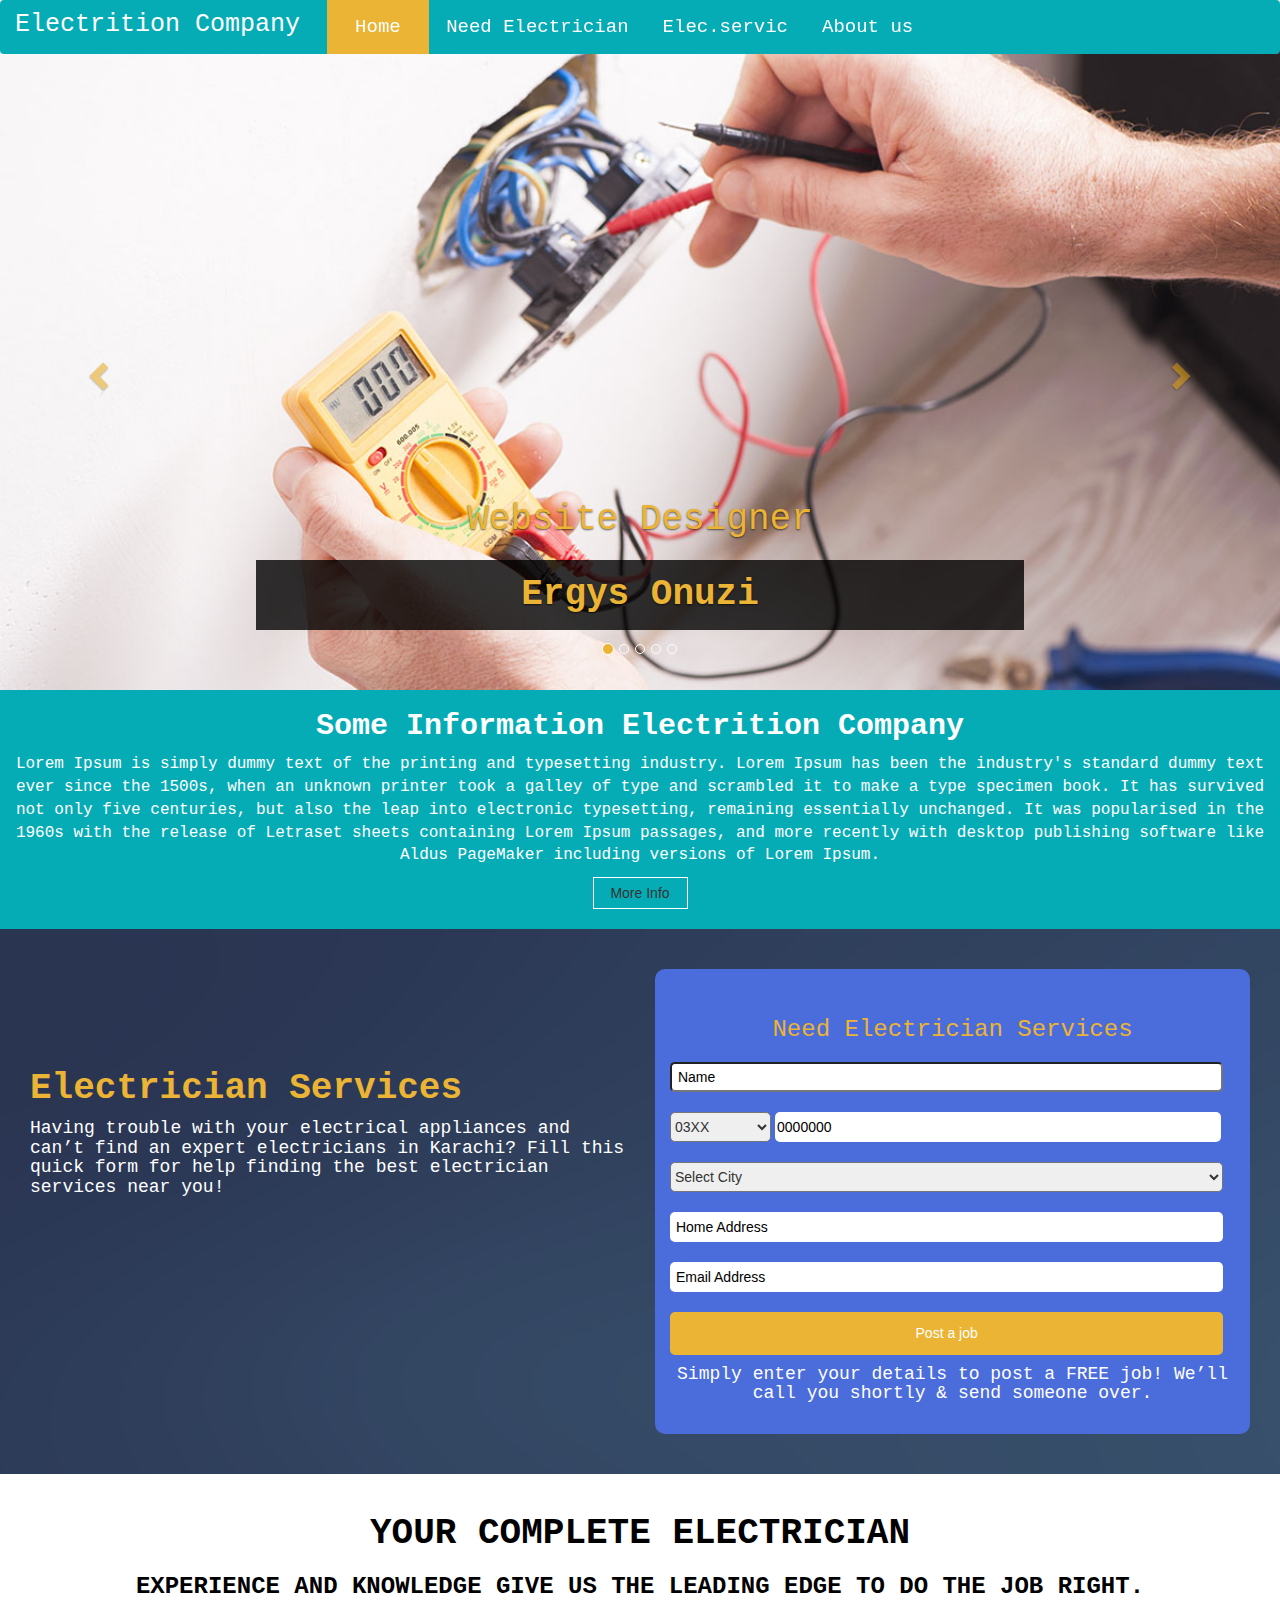
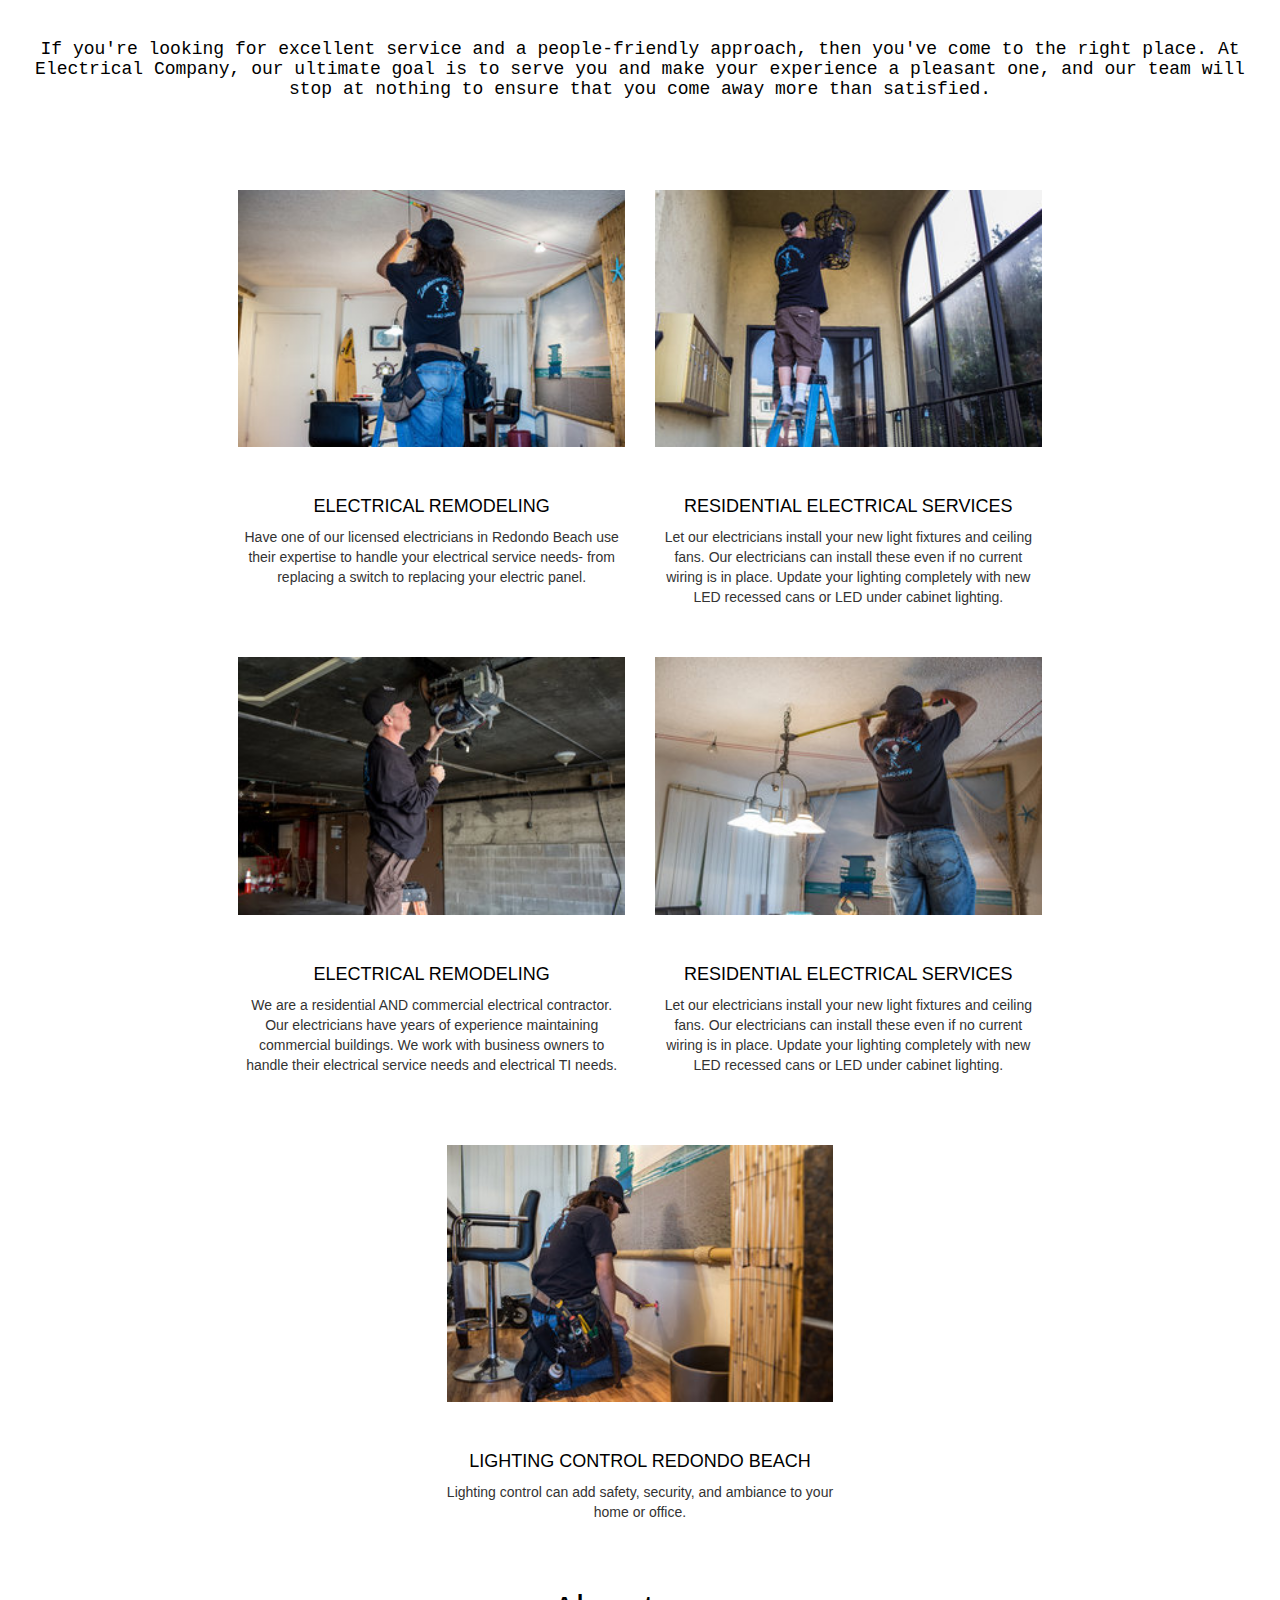
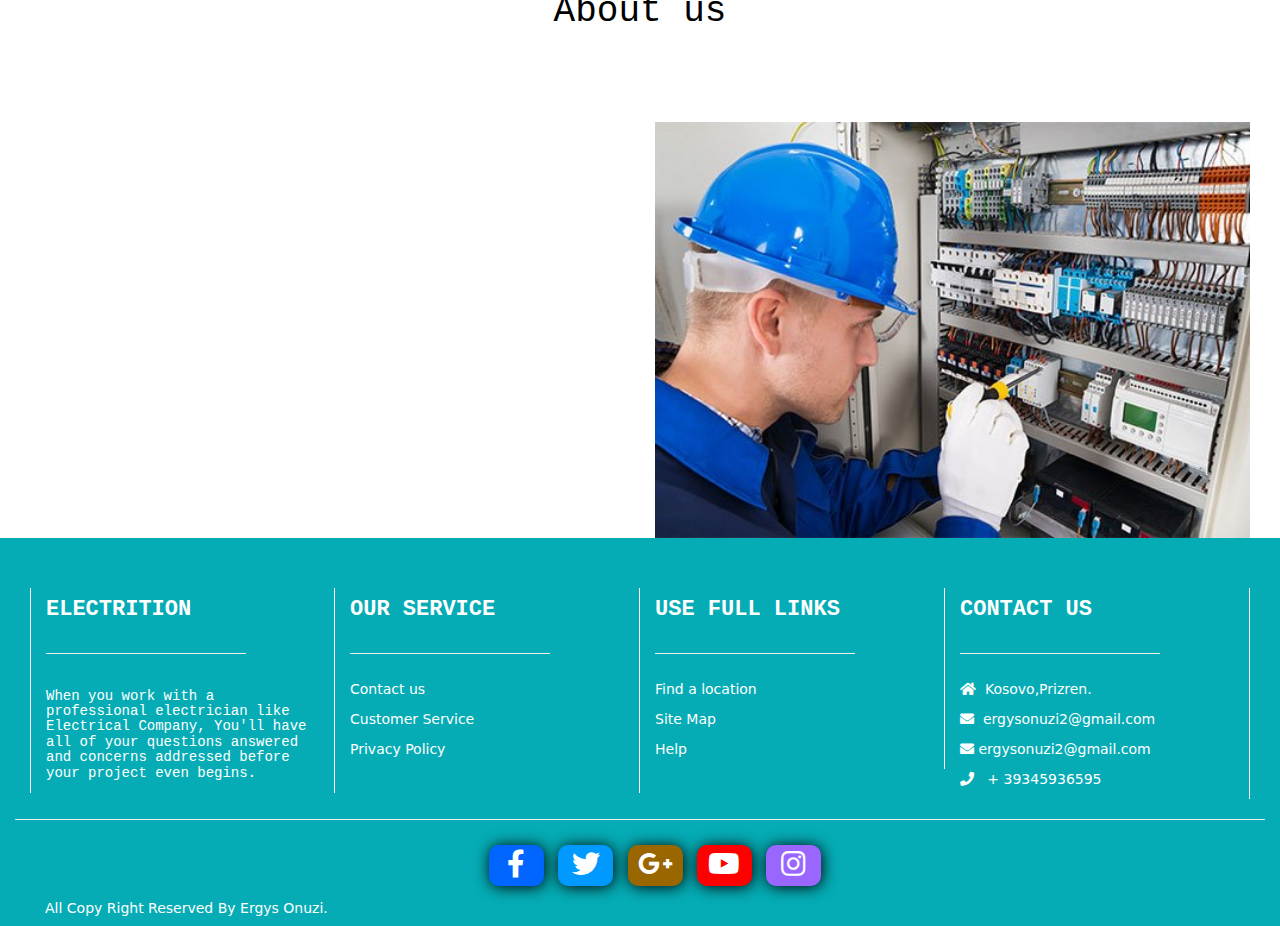
<file: index.html>
<!DOCTYPE html>
<html>
<head>
	<title>Electrition company</title>
  <meta charset="utf-8">
  <meta name="viewport" content="width=device-width, initial-scale=1">
  <link rel="stylesheet" type="text/css" href="index.css">
  <link rel="stylesheet" href="https://maxcdn.bootstrapcdn.com/bootstrap/3.4.0/css/bootstrap.min.css">
  <script src="https://ajax.googleapis.com/ajax/libs/jquery/3.4.1/jquery.min.js"></script>
  <script src="https://maxcdn.bootstrapcdn.com/bootstrap/3.4.0/js/bootstrap.min.js"></script>
  <link rel="stylesheet" href="https://use.fontawesome.com/releases/v5.8.1/css/all.css">
</head>
<script>

$(document).ready(function(){ 
    $(window).scroll(function(){ 
        if ($(this).scrollTop() > 200) { 
            $('#scroll').fadeIn(); 
        } else { 
            $('#scroll').fadeOut(); 
        } 
    }); 
    $('#scroll').click(function(){ 
        $("html, body").animate({ scrollTop: 0 }, 800); 
        return false; 
    }); 
});
</script>
<script>
  $(window).scroll(function(){
  $('nav').toggleClass('scrolled', $(this).scrollTop() > 400);
});
</script>
<script>
$(document).ready(function(){
  $("#contbtn").click(function(){
    $("#cntp").fadeToggle(800);

  });
});
</script>
<style>

</style>

<body>

<header class="navbar-fixed-top">  
<nav class="navbar navbar-inverse">
  <div class="container-fluid">
    <div class="navbar-header">
      <button type="button" class="navbar-toggle" data-toggle="collapse" data-target="#myNavbar">
        <span class="icon-bar"></span>
        <span class="icon-bar"></span>
        <span class="icon-bar"></span> 
      </button>
      <a class="navbar-brand">Electrition Company </a>&nbsp;&nbsp;&nbsp;
    </div>
    <div class="collapse navbar-collapse" id="myNavbar">
    <ul class="nav navbar-nav" >
      <li class="active"><a href="#">&nbsp;Home&nbsp;</a></li>
       <li><a href="#content2">Need Electrician</a></li>
      <li><a href="#serv">Elec.servic</a></li>
       <li><a href="#abtn">About us</a></li>
    </ul>

  </div></div>
</nav>
</header>
<a href="#" id="scroll" style="display: none;"><span></span></a>



<div id="myCarousel" class="carousel slide" data-ride="carousel">
    <!-- Indicators -->
    <ol class="carousel-indicators">
      <li data-target="#myCarousel" data-slide-to="0" class="active"></li>
      <li data-target="#myCarousel" data-slide-to="1"></li>
      <li data-target="#myCarousel" data-slide-to="2"></li>
<li data-target="#myCarousel" data-slide-to="3"></li>
<li data-target="#myCarousel" data-slide-to="4"></li>
    </ol>
    <div class="carousel-inner">
      <div class="item active">
        <img src="pic1.jpg" alt="Los Angeles" >
        <div class="carousel-caption" >
        	<h1 style="padding-top: -30px;color:#ebb434;font-family: monospace;">Website Designer
        	 </h1> <h1 style="background:rgba(0,0,0,0.8);height:70px;line-height: 70px;padding-top: -30px;color:#ebb434;font-family: monospace;font-weight: 900;">Ergys Onuzi</h1>        	
        </div>
      </div>

      <div class="item">
        <img src="pic4.jpg" alt="Chicago">
      </div>
    
      <div class="item">
        <img src="pic3.jpg" alt="New york" >
      </div>
        <div class="item">
        <img src="pic2.jpg" alt="New york" >
      </div>
        <div class="item">
        <img src="pic5.jpg" alt="New york" >
      </div>
    </div>

    <a class="left carousel-control" href="#myCarousel" data-slide="prev" style="background-image: none;color:#e39f00;">
      <span class="glyphicon glyphicon-chevron-left"></span>
      <span class="sr-only">Previous</span>
    </a>
    <a class="right carousel-control" href="#myCarousel" data-slide="next" style="background-image: none;color:#e39f00;">
      <span class="glyphicon glyphicon-chevron-right"></span>
      <span class="sr-only">Next</span>
    </a>
  </div>
</div>


<div class="container-fluid" id="content1">
	<h2 style="text-align: center;font-family: monospace;font-weight: bold;color: white;">Some Information Electrition Company</h2>
	<p>Lorem Ipsum is simply dummy text of the printing and typesetting industry. Lorem Ipsum has been the industry's standard dummy text ever since the 1500s, when an unknown printer took a galley of type and scrambled it to make a type specimen book. It has survived not only five centuries, but also the leap into electronic typesetting, remaining essentially unchanged. It was popularised in the 1960s with the release of Letraset sheets containing Lorem Ipsum passages, and more recently with desktop publishing software like Aldus PageMaker including versions of Lorem Ipsum.</p>
	<div id="content1bn">
	<button id="contbtn">More Info</button><br><br>
</div>
	<p style="display: none;" id="cntp">Lorem Ipsum is simply dummy text of the printing and typesetting industry. Lorem Ipsum has been the industry's standard dummy text ever since the 1500s, when an unknown printer took a galley of type and scrambled it to make a type specimen book. It has survived not only five centuries, but also the leap into electronic typesetting, remaining essentially unchanged.Lorem Ipsum is simply dummy text of the printing and typesetting industry. Lorem Ipsum has been the industry's standard dummy text ever since the 1500s, when an unknown printer took a galley of type and scrambled it to make a type specimen book. It has survived not only five centuries, but also the leap into electronic typesetting, remaining essentially unchanged.	

	</p>
</div>


<div class="container" id="content2">

	<div class="col-md-6"><br><br><br><br><br><br>
		<h1 style="color:#ebb434;font-weight: bold;font-family: monospace;">Electrician Services</h1>
		<h4 style="color: #FFF;;font-family: monospace;">Having trouble with your electrical appliances and can’t find an expert electricians in Karachi? Fill this quick form for help finding the best electrician services near you!</h4>  
	</div>



	<div class="col-md-6">
  		<br><br>
    <div id="needes" >
    	<form>
        <br>
    <h3 style="color: #ebb434;padding:8px;text-align: center;font-family: monospace;">Need Electrician Services</h3>
  <input type="text" placeholder=" Name" required="" ><br><br>
  <select  title="Click" style="height:30px;margin-left: 15px;width:17%;border-radius: 5px;cursor: pointer;"> 	
<option selected disabled>03XX</option>
<option>0300</option> 
<option>0301</option>
<option>0302</option>
<option>0303</option>
<option>0304</option>
<option>0305</option>
<option>0306</option>
<option>0307</option>
<option>0308</option>
<option>0309</option>
<option>0310</option>
<option>0311</option>
<option>0312</option>
<option>0313</option>
<option>0314</option>
<option>0315</option>
<option>0316</option>
<option>0317</option>
<option>0320</option>
<option>0321</option>
<option>0322</option>
<option>0323</option>
<option>0324</option>
<option>0300</option>
<option>0331</option>
<option>0332</option>
<option>0333</option>
<option>0334</option>
<option>0335</option>
<option>0336</option>
<option>0337</option>
<option>0338</option>
<option>0339</option>
<option>0340</option>
<option>0341</option>
<option>0342</option>
<option>0343</option>
<option>0344</option>
<option>0345</option>
<option>0346</option>
<option>0347</option>
<option>0348</option>
<option>0349</option>
<option>0364</option>
</select>	
<input type="text1" placeholder="0000000" required=""><br><br>
  <select  title="Click" style="height:30px;margin-left: 15px;width:93%;border-radius: 5px;cursor: pointer;"> 	
<option selected disabled>Select City</option>
<option>Karachi</option> 
<option>Islamabad</option>
<option>Lahore</option>
<option>Quetta</option>
<option>Larkana</option>
<option>Peshawar</option>
<option>Hyderabad</option>
<option>Rawalpindi</option>
<option>Pakpatan</option>
<option>Multan</option>
<option>Nawab Shah</option>
<option>Other City</option>
</select>
<br><br>
<input type="text2" placeholder=" Home Address"  required=""><br><br>
<input type="text2" placeholder=" Email Address"  required=""><br><br>
<button id="frmbtn">Post a job</button>
<br>
</form>
<h4 style="color: white;text-align: center;font-family: monospace;">Simply enter your details to post a FREE job! We’ll call you shortly & send someone over.</h4>
<br>

    </div>
    <br><br>
	</div>
</div>

<div class="container-fluid" id="serv">
<br>




 <h1 style="text-align: center;color: #000;font-family: monospace;font-weight: bold;">YOUR COMPLETE ELECTRICIAN</h1>
 <h3 style="text-align: center;color: #000;font-family: monospace;font-weight: bold;">EXPERIENCE AND KNOWLEDGE GIVE US THE LEADING EDGE TO DO THE JOB RIGHT.</h3><br>
<h4 style="text-align: center;color: #000;font-family: monospace;">If you're looking for excellent service and a people-friendly approach, then you've come to the right place. At Electrical Company, our ultimate goal is to serve you and make your experience a pleasant one, and our team will stop at nothing to ensure that you come away more than satisfied.</h4>
<br><br><br><br>
<div class="col-md-2"></div>

<div class="col-md-4" style="text-align: center;">
 <div class="box" >
<img src="pic7.jpg" alt="" >
 <div class="content">
  <h3>He's Electrition</h3>
  <p>Let our electricians install your new light fixtures and ceiling fans.</p>
 </div>
</div><br><br>
 <h4 style="text-align: center;color: #000;">ELECTRICAL REMODELING</h4>
<p>Have one of our licensed electricians in Redondo Beach use their expertise to handle your electrical service needs- from replacing a switch to replacing your electric panel.</p>
</div>

<div class="col-md-4" style="text-align: center;">
  <div class="box" >
<img src="pic8.jpg" alt="" >
 <div class="content">
  <h3>He's Electrition</h3>
  <p>Let our electricians install your new light fixtures and ceiling fans.</p>
 </div>
</div><br><br>
 <h4 style="text-align: center;color: #000;">RESIDENTIAL ELECTRICAL SERVICES</h4>
<p>Let our electricians install your new light fixtures and ceiling fans. Our electricians can install these even if no current wiring is in place. Update your lighting completely with new LED recessed cans or LED under cabinet lighting.</p>
</div>
<div class="col-md-2"></div>
</div>
<br><br>
<div class="container-fluid">
  <div class="col-md-2"></div>

<div class="col-md-4" style="text-align: center;">
 <div class="box" >
<img src="pic9.jpg" alt="" >
 <div class="content">
  <h3>He's Electrition</h3>
  <p>Let our electricians install your new light fixtures and ceiling fans.</p>
 </div>
</div><br><br>
 <h4 style="text-align: center;color: #000;">ELECTRICAL REMODELING</h4>
<p>We are a residential AND commercial electrical contractor. Our electricians have years of experience maintaining commercial buildings. We work with business owners to handle their electrical service needs and electrical TI needs.</p>
</div>

<div class="col-md-4" style="text-align: center;">
  <div class="box" >
<img src="pic10.jpg" alt="" >
 <div class="content">
  <h3>He's Electrition</h3>
  <p>Let our electricians install your new light fixtures and ceiling fans.</p>
 </div>
</div><br><br>
 <h4 style="text-align: center;color: #000;">RESIDENTIAL ELECTRICAL SERVICES</h4>
<p>Let our electricians install your new light fixtures and ceiling fans. Our electricians can install these even if no current wiring is in place. Update your lighting completely with new LED recessed cans or LED under cabinet lighting.</p>
</div>
<div class="col-md-2"></div>
</div>
<br><br><br>

<div class="container-fluid">
  <div class="col-md-4"></div>

  <div class="col-md-4" style="text-align: center;">
  <div class="box" >
<img src="pic11.jpg" alt="" >
 <div class="content">
  <h3>He's Electrition</h3>
  <p>Let our electricians install your new light fixtures and ceiling fans.</p>
 </div>
</div><br><br>
 <h4 style="text-align: center;color: #000;">LIGHTING CONTROL REDONDO BEACH</h4>
<p>Lighting control can add safety, security, and ambiance to your home or office.</p>
</div>

    <div class="col-md-4"></div>
</div>
<br>


<div class="container-fluid" id="abtn">
<br>
<h1 style="font-family: monospace;color: black;text-align: center;">About us</h1>
<br><br>
<div class="col-md-6">
<p style="color: #FFF;font-family:monospace;font-size:16px;">As a seasoned Redondo Beach, CA electrician, Electrical Company is licensed, insured, and up-to-date on all of the latest safety codes and requirements. And when you hire Electrical Company, you can feel confident that your project will be addressed in a methodical, thorough fashion. As a customer, you can expect:</p><br>
<li style="color: #fff;font-family: monospace;font-size: 16px;">Reasonable rates</li>
<li style="color: #fff;font-family: monospace;font-size: 16px;">Prompt, reliable service</li>

<li style="color: #fff;font-family: monospace;font-size: 16px;">Flexible appointment scheduling</li>
<br>
<p style="color: #FFF;font-family:monospace;font-size:16px;">When you work with a professional electrician like Electrical Company, you can rest assured that you'll have all of your questions answered and concerns addressed before your project even begins. For more information or to request a quote, call Electrical Company today.</p>

</div>

<div class="col-md-6">
  <br><br>
<img src="pic6.jpg" width="100%" style="cursor: pointer;">
</div>
<br><br>
</div>


<div class="container" id="footer">
<div class="col-md-12" style="padding-top:50px;">
<div class="col-md-3" style="border-right:1px solid #FFF; border-left:1px solid #FFF; height:205px">
<h4>Electrition </h4>
<hr><h5 style="font-family: monospace;">When you work with a professional electrician like Electrical Company, You'll have all of your questions answered and concerns addressed before your project even begins. </h5>
</div>


<div class="col-md-3" style="border-right:1px solid #FFF;  height:205px">
<h4>Our Service</h4>
<hr>
<p><a class="dark-grey-text"href="#content2">Contact us</a></p>
<p><a class="dark-grey-text" href="#!">Customer Service </a></p>
<p><a class="dark-grey-text" href="#!">Privacy Policy</a></p>
</div>



<div class="col-md-3" style="border-right:1px solid #FFF; ">
<h4>Use full links</h4>
<hr>

<p><a class="dark-grey-text" href="https://www.google.com/maps/">Find a location</a></p>
<p><a class="dark-grey-text" href="https://www.google.com/maps/place/Auto+Pjese+Mercedes-benz/@42.2196741,20.7266951,18z/data=!4m12!1m6!3m5!1s0x135395763e0aecdf:0x9f760dbf39655fa0!2sAbdyl+Frash%C3%ABri!8m2!3d42.22028!4d20.7283795!3m4!1s0x1353956dac8f9895:0x86f94b271f6db8c6!8m2!3d42.2191463!4d20.7272127?hl=en">Site Map</a></p>
<p><a class="dark-grey-text" href="#!">Help</a></p>
</div>



<div class="col-md-3" style="border-right:1px solid #FFF;">
<h4>contact us</h4>
<hr>
<p><i class="fas fa-home mr-3"></i>&nbsp;&nbsp;Kosovo,Prizren.</p>
<p><i class="fas fa-envelope mr-3"></i>&nbsp;&nbsp;ergysonuzi2@gmail.com</p>
<p><i class="fas fa-envelope mr-3"></i> ergysonuzi2@gmail.com</p>
<p><i class="fas fa-phone mr-3"></i>&nbsp;&nbsp; + 39345936595</p>
</div>
</div>

<hr style="width:100%">
<div class="col-md-12">
<div class="col-md-12" id="icon">
<ul>
<li style="background-color:#06F;text-align: center;"><a href="https://www.facebook.com/profile.php?id=100009947522355" target="_blank"><i class="fab fa-facebook-f"></i></a></li>
<li style="background-color:#09F;text-align: center;"><a href="https://twitter.com/ErgysOnuzi" target="_blank"><i class="fab fa-twitter"></i></a></li>
<li style="background-color:#960;text-align: center;"><a href="https://accounts.google.com/ServiceLogin/signinchooser?elo=1&flowName=GlifWebSignIn&flowEntry=AddSession" target="_blank"><i class="fab fa-google-plus-g"></i></a></li>
<li style="background-color:#F00;text-align:center;"><a href="https://www.youtube.com/channel/UCgUnHIwLQhY551vV5SKVvrA?view_as=subscriber" target="_blank"><i class="fab fa-youtube"></i></a></li>
<li style="background-color:#96F;text-align: center;"><a href="https://www.instagram.com/ergys_onuzi7/?hl=fi" target="_blank"><i class="fab fa-instagram"></i></a></li>
</ul>
<h5 style="color:#FFF;">All Copy Right Reserved By Ergys Onuzi.</h5>
</div>
</div>
</div></div>

       
</body>
</html>
</file>
<file: index.css>
html{
  scroll-behavior: smooth;
}
/*Navbar start*/
.navbar-fixed-top .navbar-inverse{	
	background-color:#05acb5;
	border: none;
}
.navbar-fixed-top .navbar-inverse .navbar-nav {
	font-size:19px;
	font-family: monospace;
}
.navbar-fixed-top .navbar-inverse .navbar-nav li a{
	text-decoration: none;
	color: #fff;
	padding:17px;
	transition: all 0.5s
}
.navbar-fixed-top .navbar-inverse .navbar-nav li ul a{
	text-decoration: none;
	color: #fff;
	background-color: #05acb5;
}
.navbar-fixed-top .navbar-inverse .navbar-brand{
	color: white;
	text-decoration: none;
	font-size:25px;
	font-family: monospace;
	font-weight:500; 
}
.navbar-fixed-top .navbar-inverse .navbar-nav .active a{
	background-color:#ebb434;
}

.navbar-fixed-top .navbar-inverse .navbar-nav li a:hover{	
	background-color: #02575c;
	color: white;
	border-right:3px solid white; 

}

/*navbar color change  start*/

body{min-height:300vh;}
.navbar-inverse{
  transition:500ms ease;
}
.navbar-inverse.scrolled{
  background:rgba(0,0,0,0.8);
}

/*navbar color change  end*/

/*Navbar end*/

/*Carousel slider start*/
#myCarousel .active{
  background-color:#ebb434;
}
 .carousel-inner img {
    width: 100%;
   height: 100%;
}
#myCarousel{
	 margin-top:50px;
}


/*Carousel slider end*/


/*After slider content start*/
#content1{
	background-color: #05acb5;
}
#content1 p{
	font-size: 16px;
	font-family: monospace;
	text-align: center;
	font-weight:450;
	color: white;
}
#content1bn{
	text-align: center;
}
#content1 button{
		border:none;
	background-color: #05acb5;
	border:1px solid #fff;
	height:32px;
	width:95px;
	transition: all 0.5s ease-in-out;

}
#content1 button:hover{
	background-color: #02575c;
	border:1px solid #05acb5;
	color: white;
	 border-radius: 5px;
	 transform: scale(1.1);
	 line-height: 50%;
}

/*After slider content end*/


/*electrition services content start*/
#content2{
	background-image: url(bg2.jpg);
	background-repeat: no-repeat; width: 100%; height:auto; }
	 #needes{
background-color:#4b6cdb;
border-radius:10px; }
 input[type=text]{ 
 	margin-left:15px;
 	 height:30px;
   width:93%;
   border-radius: 5px; }
 input[type=text]::placeholder{
 	color: #000;
 }
 input[type=text1]{ 
 		border:none;
 	 height:30px;
     width:75%;
   border-radius: 5px; }
 input[type=text1]::placeholder{
 	color: #000;
 }
input[type=text2]{ 
		border:none;
 	 height:30px;
 	 margin-left: 15px;
     width:93%;
   border-radius: 5px; }
 input[type=text2]::placeholder{
 	color: #000;
 }
#frmbtn{
	width:93%;
	margin-left: 15px;
	height:43px;
	border-radius: 5px;
	color: #FFF;
	background-color: #ebb434;
	transition: 0.5s ease-in-out;
		border:none;
}
#frmbtn:hover{
	background-color: #d99c0f;
}
#abtn{
	background-image: url(bg1.jpg);
	width: 100%;
	height:auto;
	background-attachment: fixed;
}
/*electrition services content end*/





/*Footer  start*/

#footer{
  background-color:#05acb5;
  width:100%;
  font-family:"Lucida Grande",
  "Lucida Sans Unicode", "Lucida Sans",
  "DejaVu Sans", Verdana, sans-serif;
  } 
#footer h4{
  color:#FFF;
  font-family:monospace;
  font-size:22px;
  font-weight:bold;
  text-align:left;
  text-transform:uppercase;
  }

#footer hr{
  width:200px;
  text-align:center;
  display:inline-block;
  }
  
#footer h5{
  text-align:left;
  color:#FFF;
  } 
  
#footer a{
  color:#FFF;
  transition:0.s;
  text-decoration:none;
  } 
  
#footer p{
  color:#FFF;
  }
  
#footer p a:hover{
  color:#000
  }
    
#icon{
  text-align:center
  }
  
#icon ul li {
  display:inline-block;
  border-radius:10px;
  line-height:150%;
  width:55px;
  height:41px;
  margin-right:10px;
  box-shadow:#000 1px 1px 15px;
  line-height:40px;
  overflow:hidden;
  transition:0.3s;
  } 
  
#icon ul li a{
  font-size:28px;

  } 
  
#icon ul li:hover{
  transform:scale(0.9);
  }
  
    /*Footer End*/


/*scroll top button start*/

#scroll {
    position:fixed;
    right:10px;
    bottom:10px;
    cursor:pointer;
    width:50px;
    height:50px;
    background-color:#3498db;
    display:none;
    -webkit-border-radius:5px;
    -moz-border-radius:5px;
        transition: 0.5s;
        z-index: 1;

}
#scroll span {
    position:absolute;
    top:50%;
    left:50%;
    margin-left:-8px;
    margin-top:-12px;
    height:0;
    width:0;
    border:8px solid transparent;
    border-bottom-color:#ffffff;

}
#scroll:hover {
    background-color:#002640;
    -webkit-border-radius:8px;
    -moz-border-radius:8px;
    opacity:1;filter:"alpha(opacity=100)";
    -ms-filter:"alpha(opacity=100)";
}

/*scroll top button end*/

/*images hover effect start*/
.box{
   margin-right:60px;
  width:100%;
  position: relative;
   overflow: hidden;
}

.box img{
  width: 100%;
  height: auto;
  cursor: pointer;
}
.content{
  background-color: rgba(0,0,0,0.8);
  color: white;
  position: absolute;
  top:-100%;
  width: 100%;
  left:0;
  height: 100%;
  padding: 20px;
  box-sizing: border-box;
  transition: all 0.5s;

}
.box:hover .content{
  top: 0;
}
.content p{
    border-bottom: 2px solid #FFF;
      border-top: 2px solid #FFF;
      padding: 20px;
        text-align: center;
}
.content h3{
  text-align: center;
}
/*images hover effect end*/
</file>
